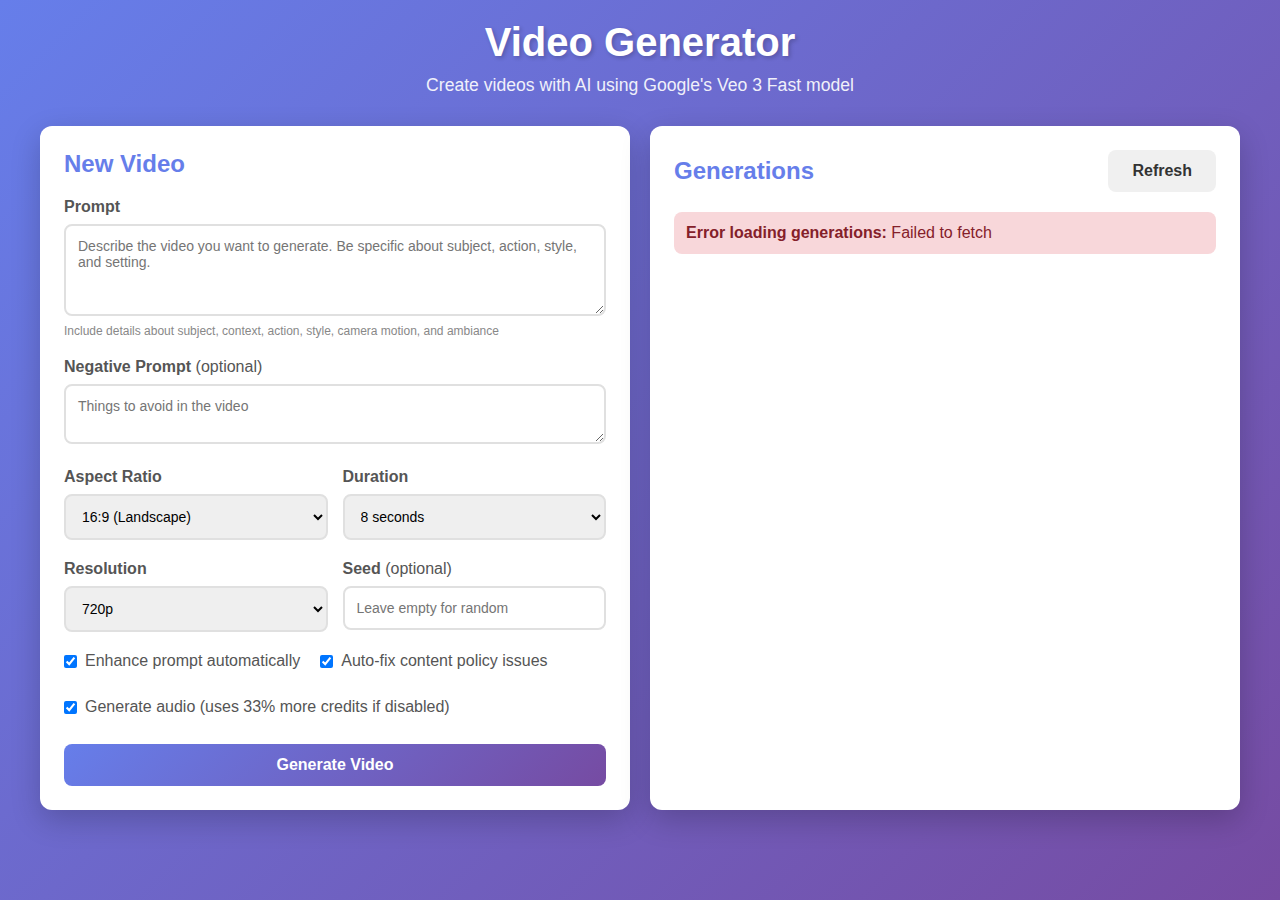
<file: public/index.html>
<!DOCTYPE html>
<html lang="en">
<head>
  <meta charset="UTF-8">
  <meta name="viewport" content="width=device-width, initial-scale=1.0">
  <title>Video Generator</title>
  <link rel="stylesheet" href="styles.css">
</head>
<body>
  <div class="container">
    <header>
      <h1>Video Generator</h1>
      <p>Create videos with AI using Google's Veo 3 Fast model</p>
    </header>

    <div class="main-content">
      <!-- Generation Form -->
      <section class="card form-section">
        <h2>New Video</h2>
        <form id="generateForm">
          <div class="form-group">
            <label for="prompt">Prompt</label>
            <textarea 
              id="prompt" 
              name="prompt" 
              rows="4" 
              placeholder="Describe the video you want to generate. Be specific about subject, action, style, and setting."
              required
            ></textarea>
            <small>Include details about subject, context, action, style, camera motion, and ambiance</small>
          </div>

          <div class="form-group">
            <label for="negativePrompt">Negative Prompt <span style="color: var(--text-tertiary); font-weight: 400;">(optional)</span></label>
            <textarea 
              id="negativePrompt" 
              name="negativePrompt" 
              rows="2" 
              placeholder="Things to avoid in the video"
            ></textarea>
          </div>

          <div class="form-row">
            <div class="form-group">
              <label for="aspectRatio">Aspect Ratio</label>
              <select id="aspectRatio" name="aspectRatio">
                <option value="16:9" selected>16:9 (Landscape)</option>
                <option value="9:16">9:16 (Portrait)</option>
                <option value="1:1">1:1 (Square)</option>
              </select>
            </div>

            <div class="form-group">
              <label for="duration">Duration</label>
              <select id="duration" name="duration">
                <option value="4s">4 seconds</option>
                <option value="6s">6 seconds</option>
                <option value="8s" selected>8 seconds</option>
              </select>
            </div>
          </div>

          <div class="form-row">
            <div class="form-group">
              <label for="resolution">Resolution</label>
              <select id="resolution" name="resolution">
                <option value="720p" selected>720p</option>
                <option value="1080p">1080p</option>
              </select>
            </div>

            <div class="form-group">
              <label for="seed">Seed <span style="color: var(--text-tertiary); font-weight: 400;">(optional)</span></label>
              <input type="number" id="seed" name="seed" placeholder="Leave empty for random">
            </div>
          </div>

          <div class="form-group">
            <div class="checkbox-group">
              <label>
                <input type="checkbox" id="enhancePrompt" name="enhancePrompt" checked>
                Enhance prompt automatically
              </label>
              <label>
                <input type="checkbox" id="autoFix" name="autoFix" checked>
                Auto-fix content policy issues
              </label>
              <label>
                <input type="checkbox" id="generateAudio" name="generateAudio" checked>
                Generate audio (uses 33% more credits if disabled)
              </label>
            </div>
          </div>

          <button type="submit" class="btn btn-primary" id="submitBtn">
            Generate Video
          </button>
        </form>
      </section>

      <!-- Status Dashboard -->
      <section class="card dashboard-section">
        <div class="dashboard-header">
          <h2>Generations</h2>
          <button class="btn btn-secondary" id="refreshBtn">Refresh</button>
        </div>
        <div id="generationsList" class="generations-list">
          <div class="loading">Loading...</div>
        </div>
      </section>
    </div>
  </div>

  <!-- Toast Container -->
  <div class="toast-container" id="toastContainer"></div>

  <script type="module" src="app.js"></script>
</body>
</html>
</file>
<file: public/styles.css>
* {
  margin: 0;
  padding: 0;
  box-sizing: border-box;
}

body {
  font-family: -apple-system, BlinkMacSystemFont, 'Segoe UI', Roboto, Oxygen, Ubuntu, Cantarell, sans-serif;
  background: linear-gradient(135deg, #667eea 0%, #764ba2 100%);
  min-height: 100vh;
  padding: 20px;
  color: #333;
}

.container {
  max-width: 1200px;
  margin: 0 auto;
}

header {
  text-align: center;
  color: white;
  margin-bottom: 30px;
}

header h1 {
  font-size: 2.5rem;
  margin-bottom: 10px;
  text-shadow: 2px 2px 4px rgba(0,0,0,0.2);
}

header p {
  font-size: 1.1rem;
  opacity: 0.9;
}

.main-content {
  display: grid;
  grid-template-columns: 1fr 1fr;
  gap: 20px;
}

@media (max-width: 968px) {
  .main-content {
    grid-template-columns: 1fr;
  }
}

.card {
  background: white;
  border-radius: 12px;
  padding: 24px;
  box-shadow: 0 10px 30px rgba(0,0,0,0.2);
}

.card h2 {
  margin-bottom: 20px;
  color: #667eea;
  font-size: 1.5rem;
}

.form-group {
  margin-bottom: 20px;
}

.form-group label {
  display: block;
  margin-bottom: 8px;
  font-weight: 600;
  color: #555;
}

.form-group input[type="text"],
.form-group input[type="number"],
.form-group textarea,
.form-group select {
  width: 100%;
  padding: 12px;
  border: 2px solid #e0e0e0;
  border-radius: 8px;
  font-size: 14px;
  font-family: inherit;
  transition: border-color 0.3s;
}

.form-group input:focus,
.form-group textarea:focus,
.form-group select:focus {
  outline: none;
  border-color: #667eea;
}

.form-group small {
  display: block;
  margin-top: 4px;
  color: #888;
  font-size: 12px;
}

.form-row {
  display: grid;
  grid-template-columns: 1fr 1fr;
  gap: 15px;
}

.checkbox-group {
  display: flex;
  gap: 20px;
  flex-wrap: wrap;
}

.checkbox-group label {
  display: flex;
  align-items: center;
  gap: 8px;
  font-weight: normal;
  cursor: pointer;
}

.checkbox-group input[type="checkbox"] {
  width: auto;
  cursor: pointer;
}

.btn {
  padding: 12px 24px;
  border: none;
  border-radius: 8px;
  font-size: 16px;
  font-weight: 600;
  cursor: pointer;
  transition: all 0.3s;
  font-family: inherit;
}

.btn-primary {
  background: linear-gradient(135deg, #667eea 0%, #764ba2 100%);
  color: white;
  width: 100%;
}

.btn-primary:hover:not(:disabled) {
  transform: translateY(-2px);
  box-shadow: 0 5px 15px rgba(102, 126, 234, 0.4);
}

.btn-primary:disabled {
  opacity: 0.6;
  cursor: not-allowed;
}

.btn-secondary {
  background: #f0f0f0;
  color: #333;
}

.btn-secondary:hover {
  background: #e0e0e0;
}

.btn-sm {
  padding: 8px 16px;
  font-size: 14px;
  width: auto;
}

.dashboard-header {
  display: flex;
  justify-content: space-between;
  align-items: center;
  margin-bottom: 20px;
}

.dashboard-header h2 {
  margin: 0;
}

.generations-list {
  max-height: 600px;
  overflow-y: auto;
}

.generation-item {
  background: #f8f9fa;
  border-radius: 8px;
  padding: 16px;
  margin-bottom: 12px;
  border-left: 4px solid #667eea;
  transition: transform 0.2s;
}

.generation-item:hover {
  transform: translateX(4px);
}

.generation-header {
  display: flex;
  justify-content: space-between;
  align-items: start;
  margin-bottom: 12px;
}

.generation-prompt {
  font-weight: 600;
  color: #333;
  flex: 1;
  margin-right: 10px;
}

.status-badge {
  padding: 4px 12px;
  border-radius: 20px;
  font-size: 12px;
  font-weight: 600;
  text-transform: uppercase;
}

.status-pending {
  background: #fff3cd;
  color: #856404;
}

.status-processing {
  background: #cfe2ff;
  color: #084298;
}

.status-completed {
  background: #d1e7dd;
  color: #0f5132;
}

.status-failed {
  background: #f8d7da;
  color: #842029;
}

.generation-info {
  font-size: 13px;
  color: #666;
  margin-bottom: 8px;
}

.generation-info strong {
  color: #333;
}

.video-preview {
  margin-top: 12px;
}

.video-preview video {
  width: 100%;
  border-radius: 8px;
  max-height: 300px;
}

.video-links {
  margin-top: 8px;
  display: flex;
  gap: 10px;
  flex-wrap: wrap;
}

.video-links a {
  padding: 6px 12px;
  background: #667eea;
  color: white;
  text-decoration: none;
  border-radius: 6px;
  font-size: 12px;
  transition: background 0.3s;
}

.video-links a:hover {
  background: #5568d3;
}

.loading {
  text-align: center;
  padding: 40px;
  color: #888;
}

.error {
  background: #f8d7da;
  color: #842029;
  padding: 12px;
  border-radius: 8px;
  margin-bottom: 12px;
}

.empty-state {
  text-align: center;
  padding: 40px;
  color: #888;
}

.empty-state::before {
  content: "📹";
  font-size: 3rem;
  display: block;
  margin-bottom: 10px;
}

.check-status-btn:disabled {
  opacity: 0.6;
  cursor: not-allowed;
}
</file>
